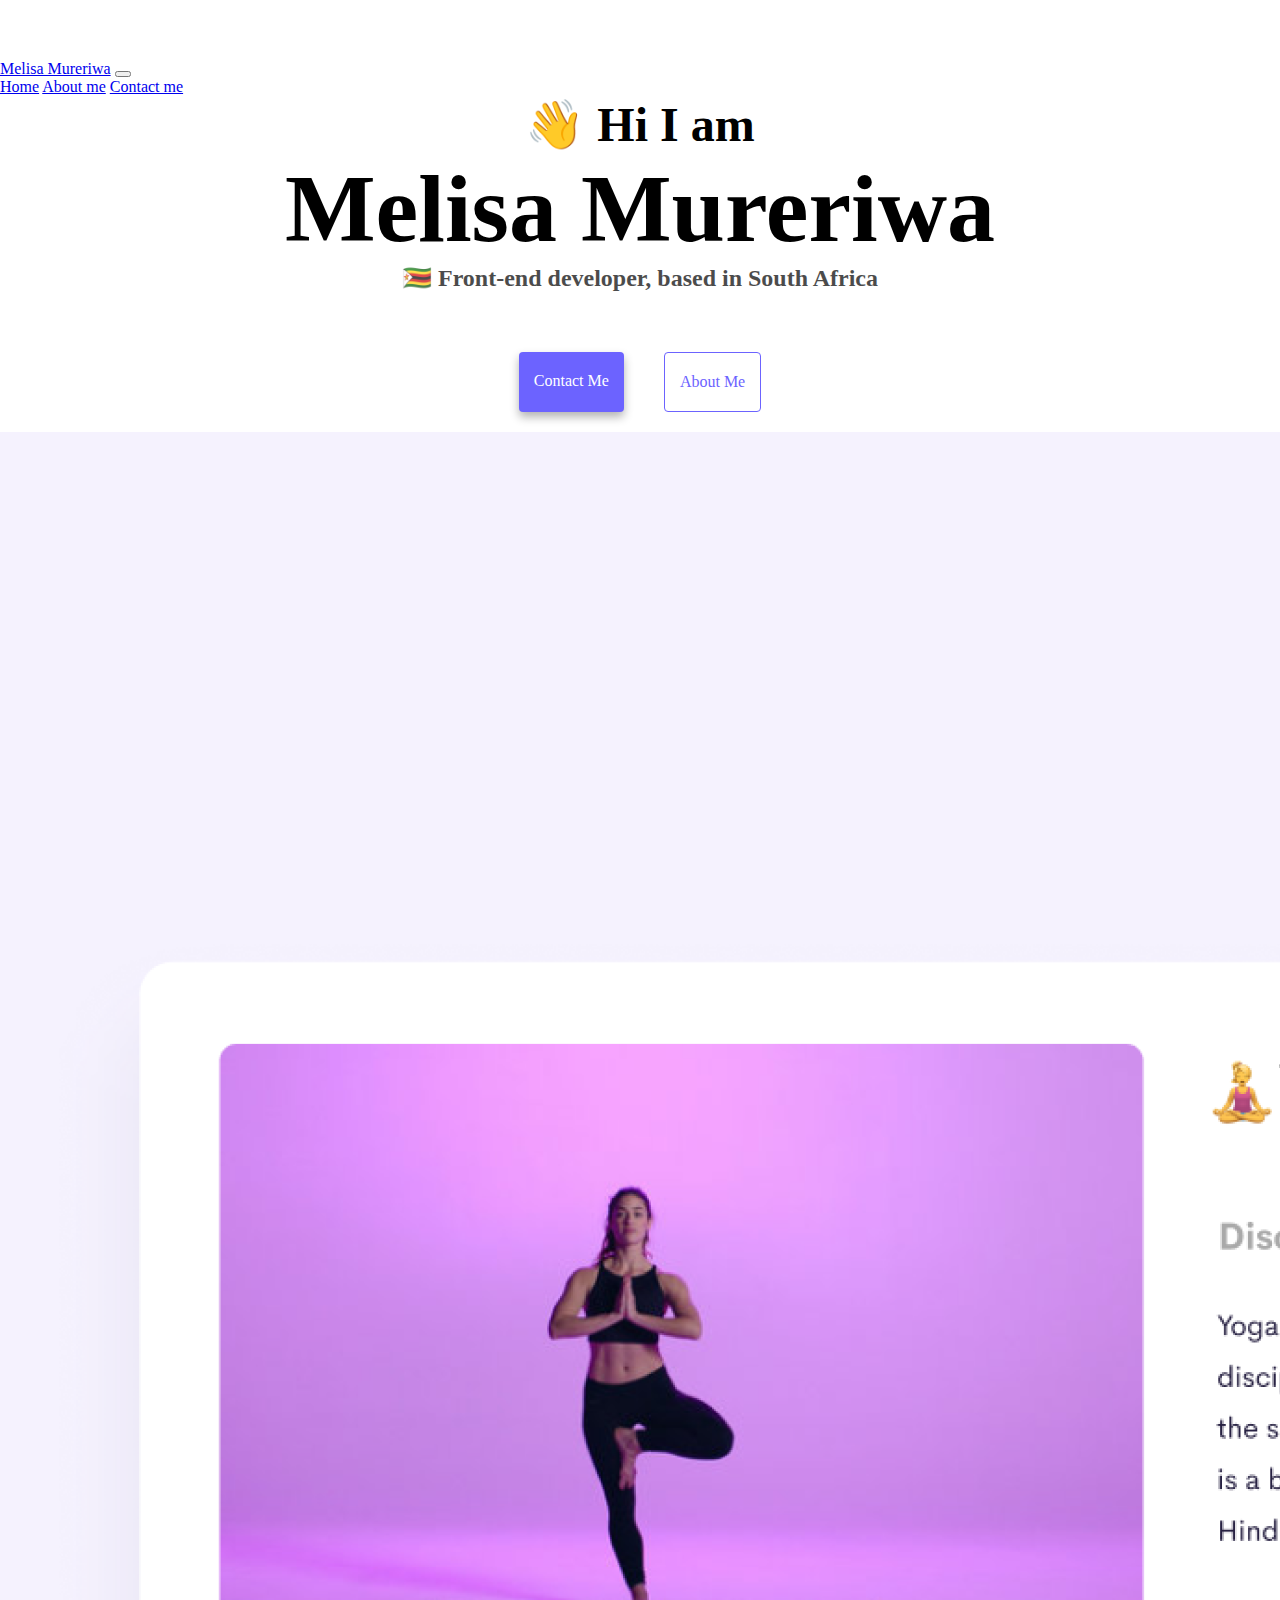
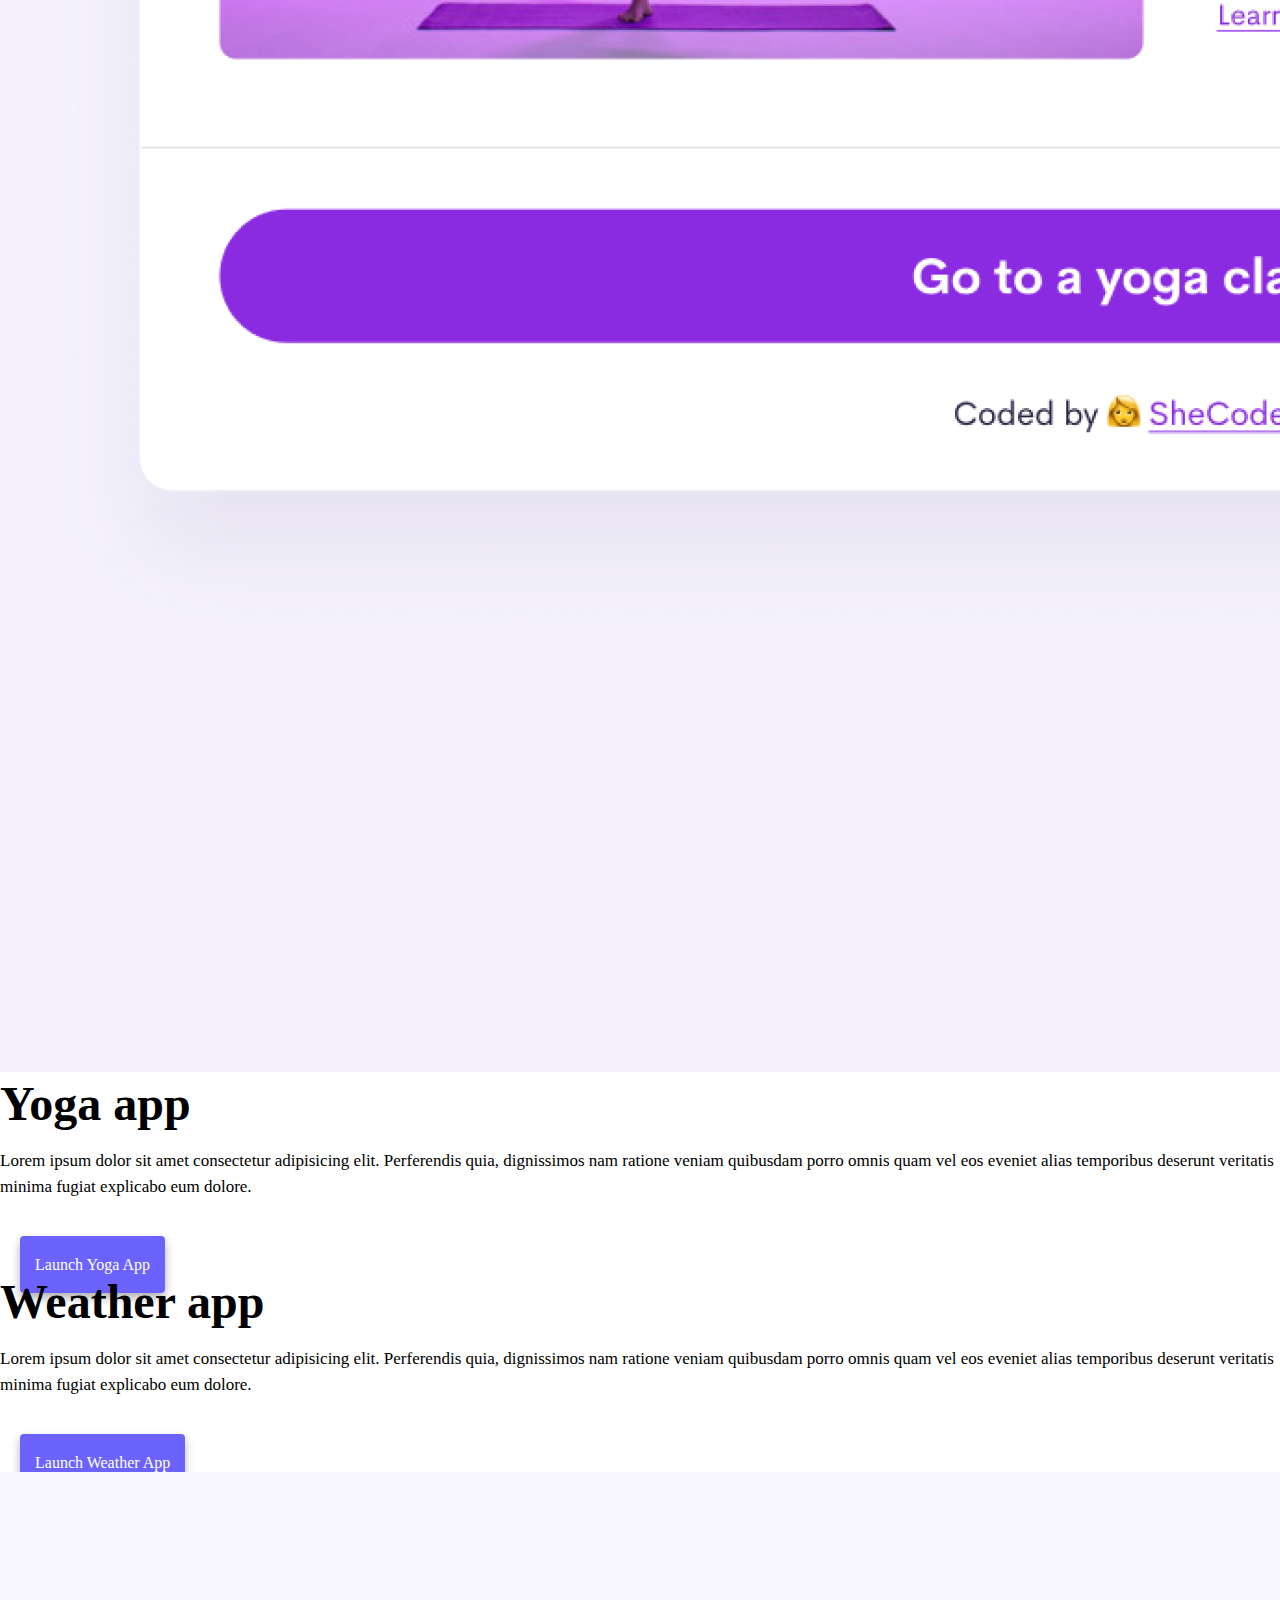
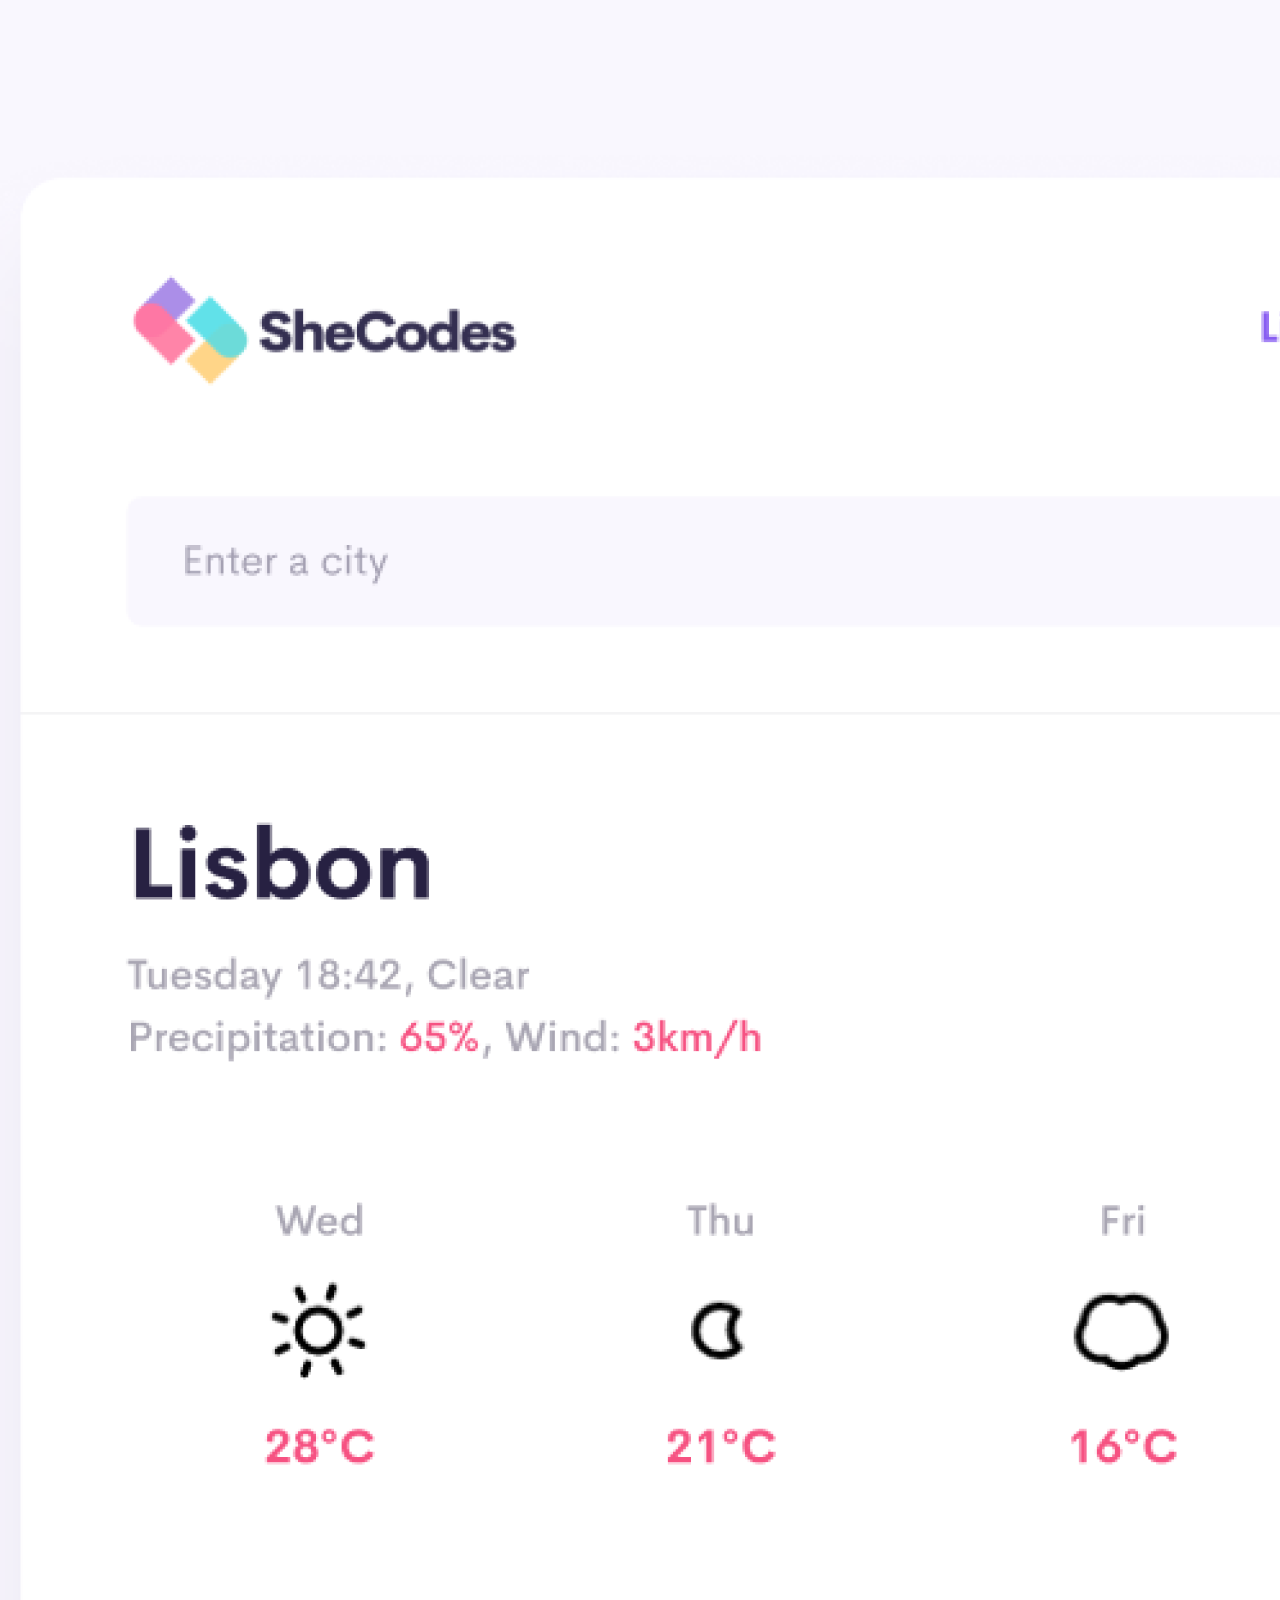
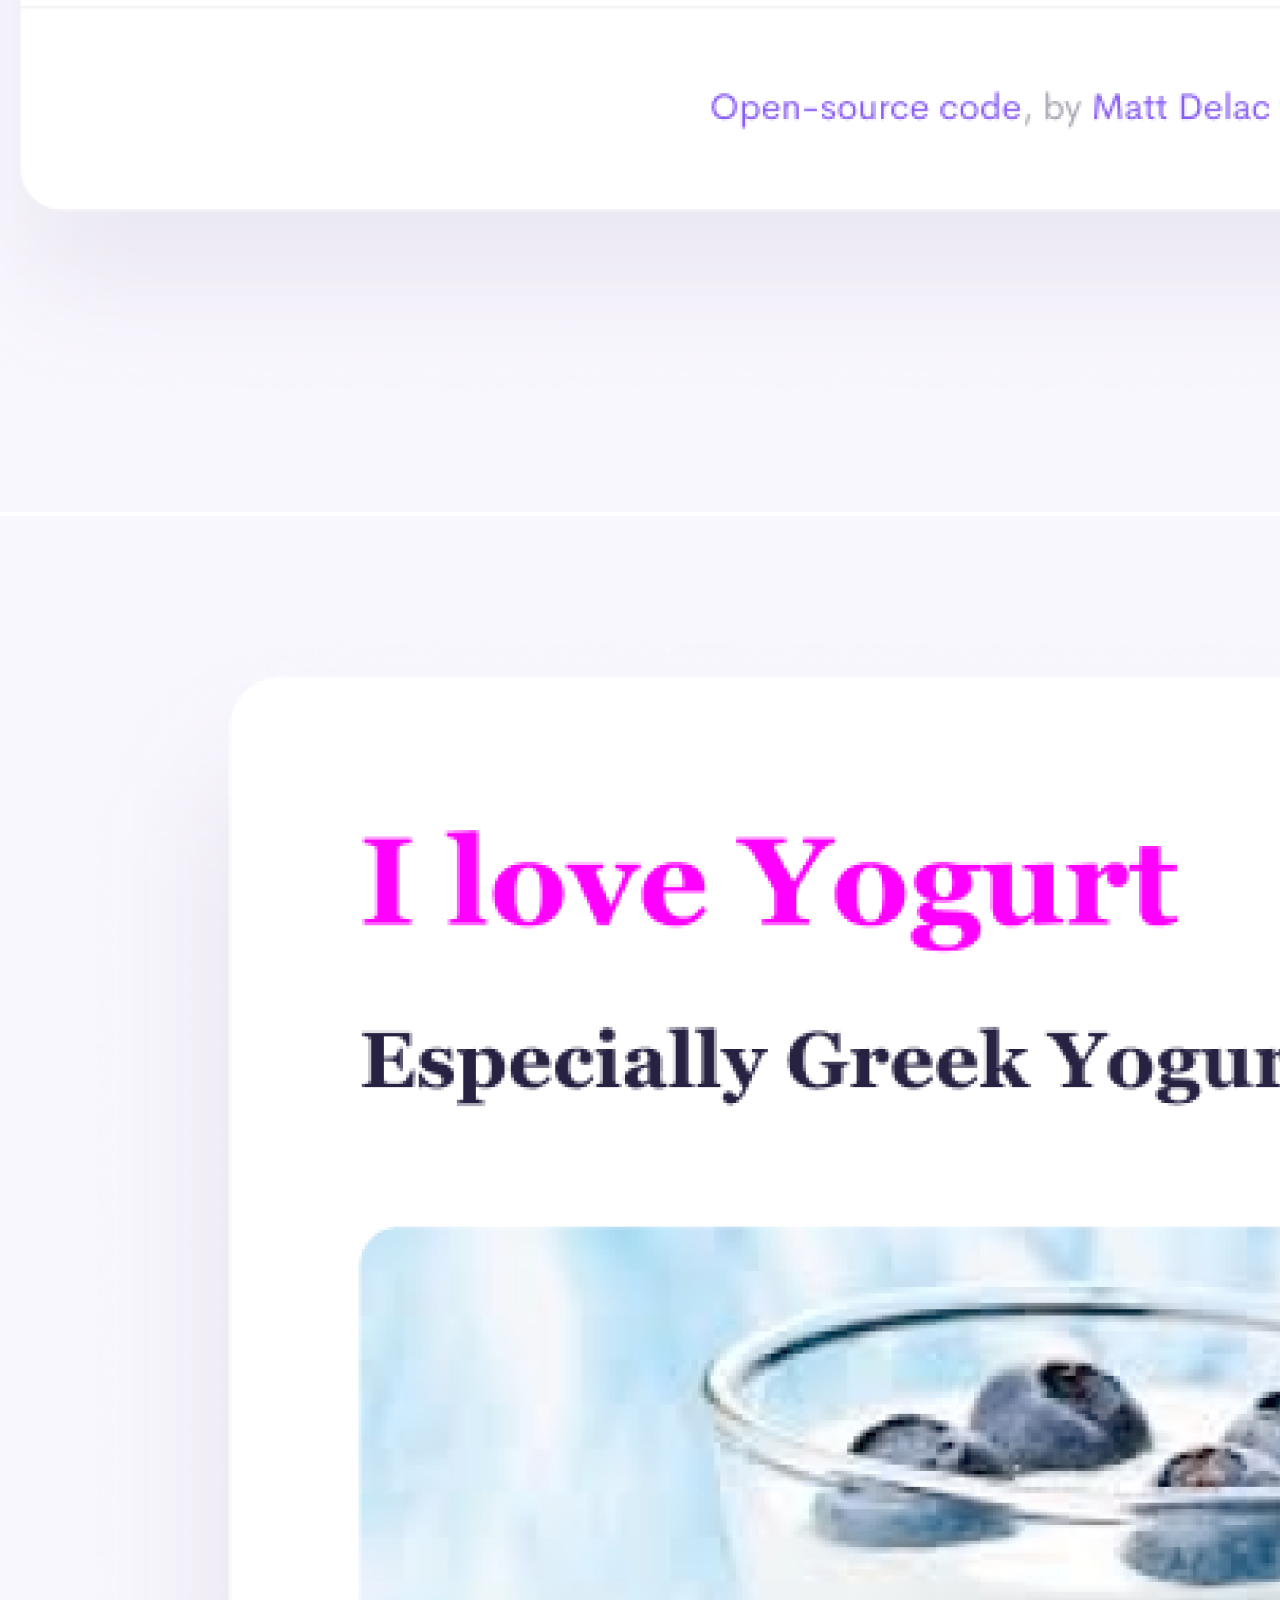
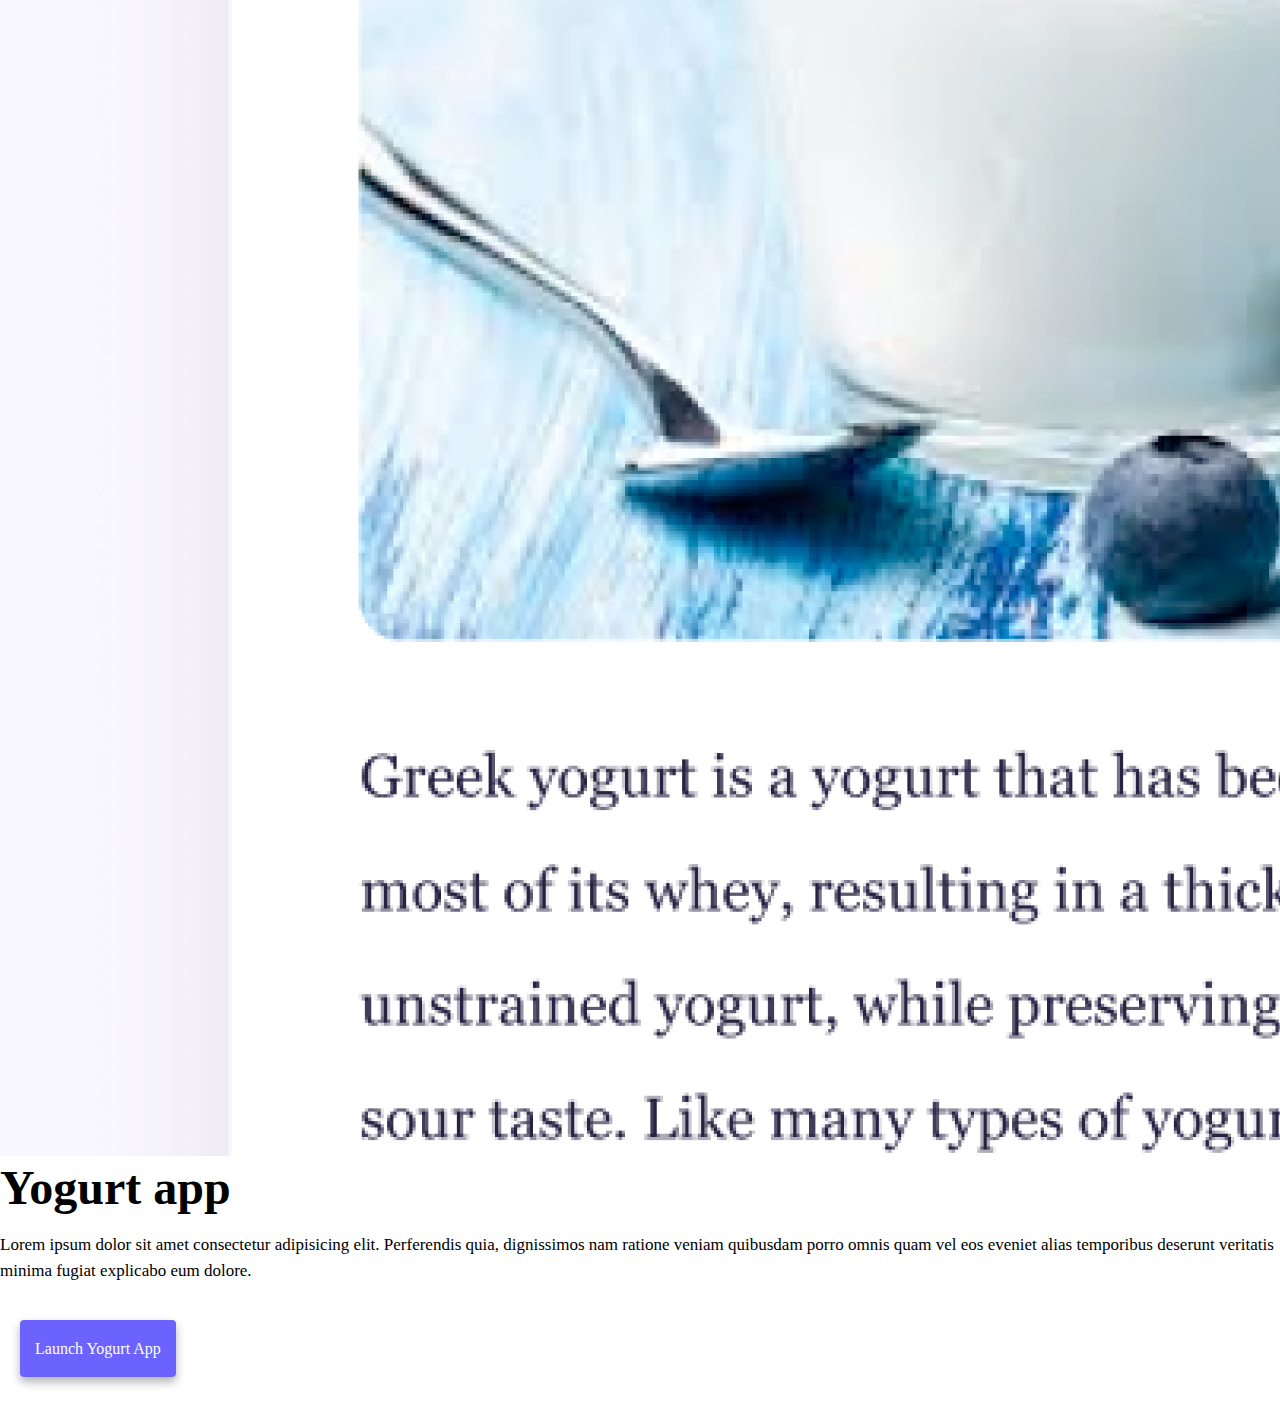
<file: index.html>
<!DOCTYPE html>
<html>
  <head>
    <title>Melisa Mureriwa</title>
    <meta charset="UTF-8" />
    <meta name="viewport" content="width=device-width, initial-scale=1" />
    <meta
      name="description"
      content="Web Development Portfolio | Melisa Mureriwa, Front-End Developer in South Africa" />
    <link rel="stylesheet" href="style.css" />
    <link
      href="https://cdn.jsdelivr.net/npm/bootstrap@5.3.1/dist/css/bootstrap.min.css"
      rel="stylesheet"
      integrity="sha384-4bw+/aepP/YC94hEpVNVgiZdgIC5+VKNBQNGCHeKRQN+PtmoHDEXuppvnDJzQIu9"
      crossorigin="anonymous" />
    <script
      src="https://cdn.jsdelivr.net/npm/bootstrap@5.3.1/dist/js/bootstrap.bundle.min.js"
      integrity="sha384-HwwvtgBNo3bZJJLYd8oVXjrBZt8cqVSpeBNS5n7C8IVInixGAoxmnlMuBnhbgrkm"
      crossorigin="anonymous"></script>
  </head>
  <body>
    <nav class="navbar fixed-top navbar-expand-lg bg-body-tertiary">
      <div class="container-fluid">
        <a class="navbar-brand" href="index.html" title="Home"
          >Melisa Mureriwa</a
        >
        <button
          class="navbar-toggler"
          type="button"
          data-bs-toggle="collapse"
          data-bs-target="#navbarNavAltMarkup"
          aria-controls="navbarNavAltMarkup"
          aria-expanded="false"
          aria-label="Toggle navigation">
          <span class="navbar-toggler-icon"></span>
        </button>
        <div class="collapse navbar-collapse" id="navbarNavAltMarkup">
          <div class="navbar-nav">
            <a
              class="nav-link active"
              aria-current="page"
              href="index.html"
              title="Home"
              >Home</a
            >
            <a class="nav-link" href="about.html" title="About me">About me</a>
            <a class="nav-link" href="about.html#contact" title="Contact"
              >Contact me</a
            >
          </div>
        </div>
      </div>
    </nav>
    <h2 id="heading" class="pt-5">👋 Hi I am</h2>
    <h1>Melisa Mureriwa</h1>
    <h3>🇿🇼 Front-end developer, based in South Africa</h3>
    <div class="navigation-links mb-5">
      <a href="about.html#contact" class="contact-link" title="Contact"
        >Contact me</a
      >
      <a href="about.html" class="about-link" title="About me">About me</a>
    </div>
    <div class="container">
      <div class="row">
        <div class="col-6 mb-5 d-none d-sm-block">
          <img src="images/yoga.png" class="img-fluid" alt="yoga" />
        </div>
        <div class="col-6 text-start mb-5">
          <h2 class="app-heading">Yoga app</h2>
          <p class="app-description">
            Lorem ipsum dolor sit amet consectetur adipisicing elit. Perferendis
            quia, dignissimos nam ratione veniam quibusdam porro omnis quam vel
            eos eveniet alias temporibus deserunt veritatis minima fugiat
            explicabo eum dolore.
          </p>
          <a
            href="index.html#heading"
            class="contact-link app-link"
            title="Contact"
            >Launch Yoga App</a
          >
        </div>
        <div class="col-6 text-start mb-5">
          <h2 class="app-heading">Weather app</h2>
          <p class="app-description">
            Lorem ipsum dolor sit amet consectetur adipisicing elit. Perferendis
            quia, dignissimos nam ratione veniam quibusdam porro omnis quam vel
            eos eveniet alias temporibus deserunt veritatis minima fugiat
            explicabo eum dolore.
          </p>
          <a
            href="index.html#heading"
            class="contact-link app-link"
            title="Home"
            >Launch Weather App</a
          >
        </div>
        <div class="col-6 mb-5 d-none d-sm-block">
          <img src="images/weather.png" class="img-fluid" alt="weather" />
        </div>
        <div class="col-6 mb-5 d-none d-sm-block">
          <img src="images/yogurt.png" class="img-fluid" alt="yogurt" />
        </div>
        <div class="col-6 text-start mb-5">
          <h2 class="app-heading">Yogurt app</h2>
          <p class="app-description">
            Lorem ipsum dolor sit amet consectetur adipisicing elit. Perferendis
            quia, dignissimos nam ratione veniam quibusdam porro omnis quam vel
            eos eveniet alias temporibus deserunt veritatis minima fugiat
            explicabo eum dolore.
          </p>
          <a
            href="index.html#heading"
            class="contact-link app-link"
            title="Home"
            >Launch Yogurt App</a
          >
        </div>
      </div>
    </div>
  </body>
</html>
</file>
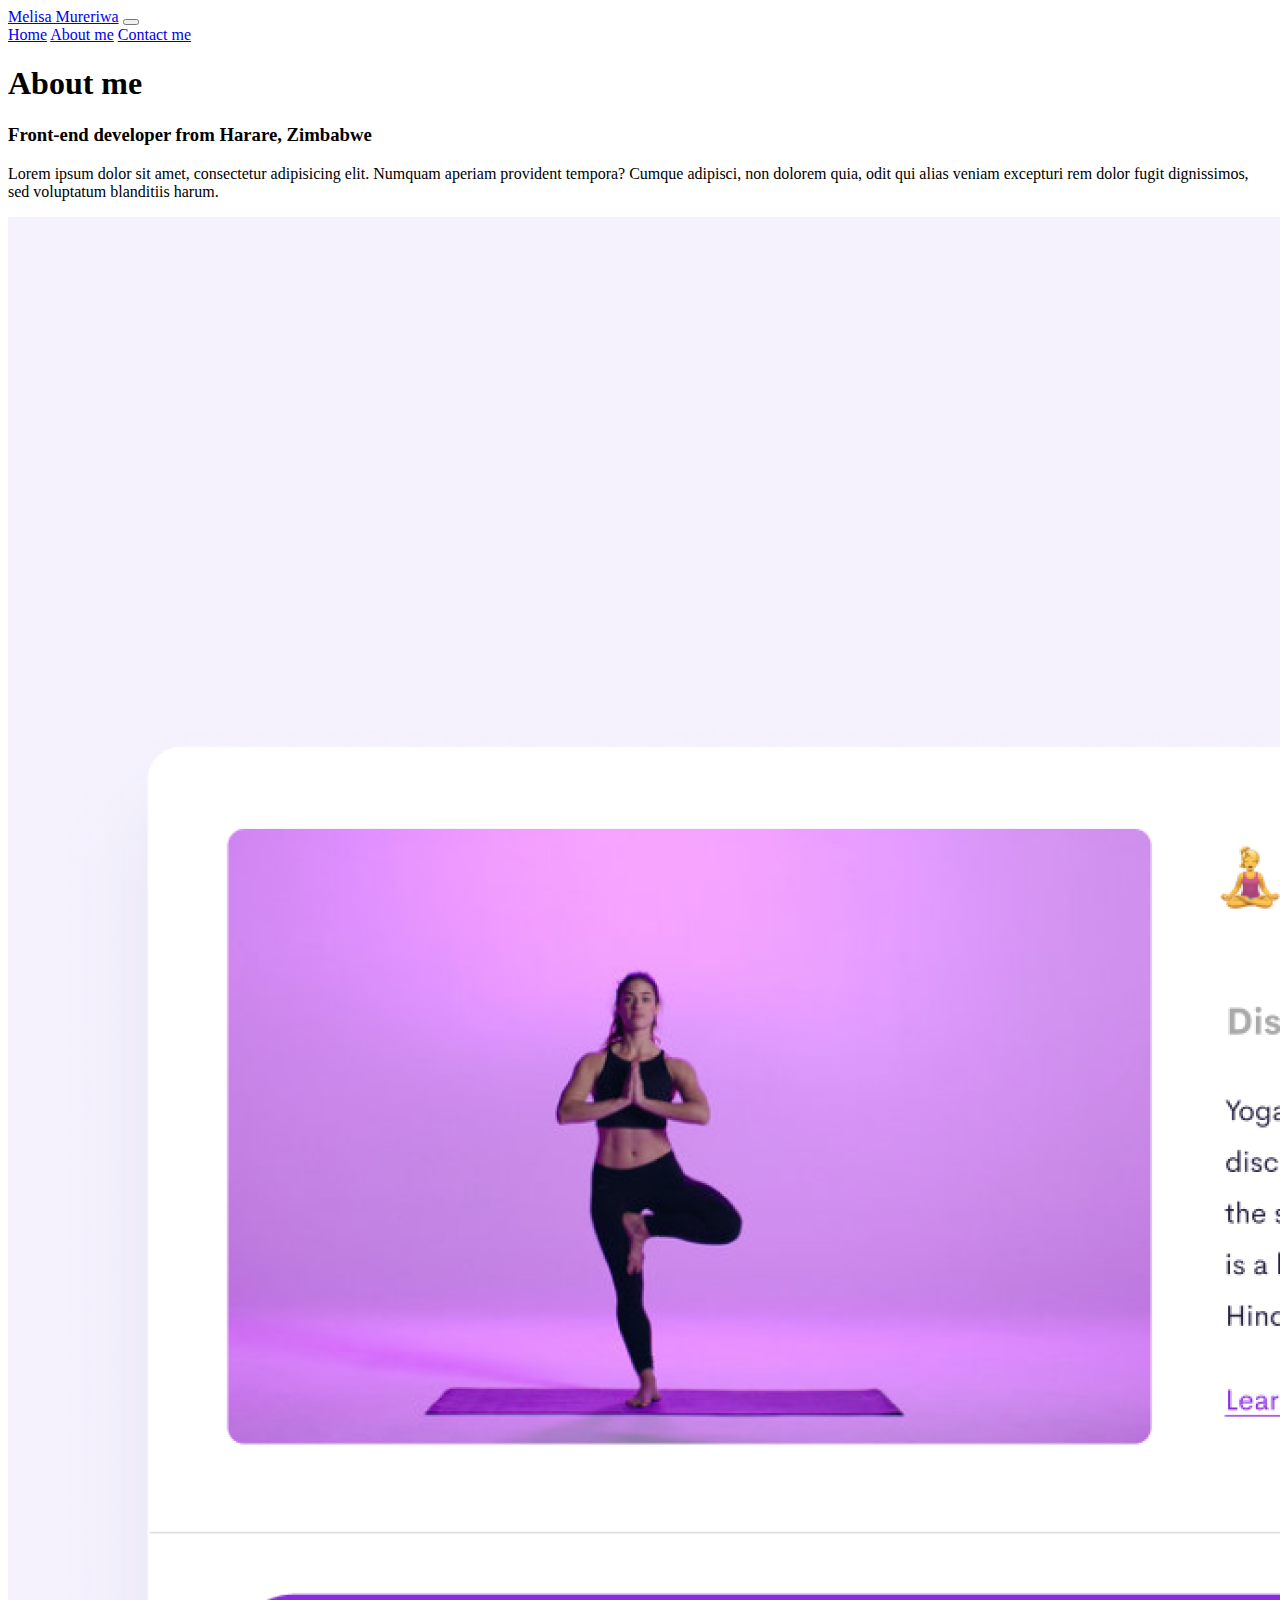
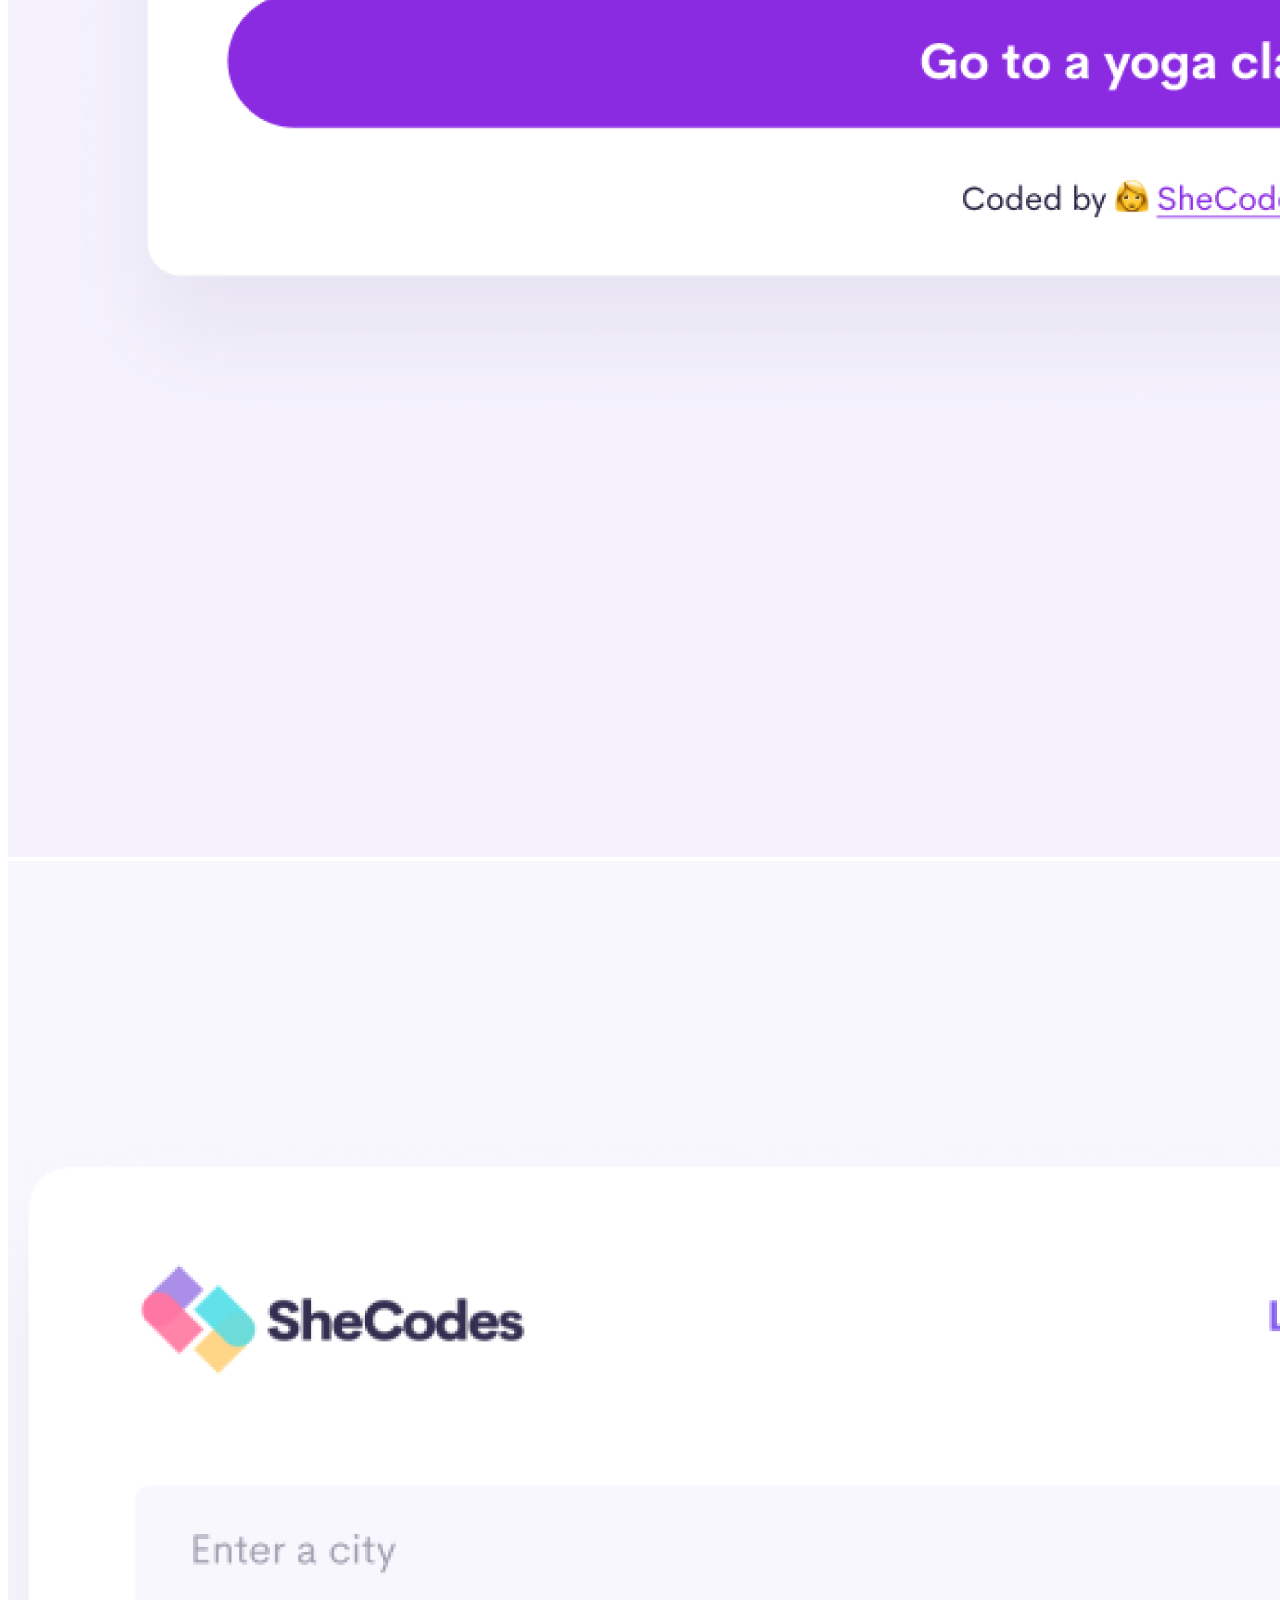
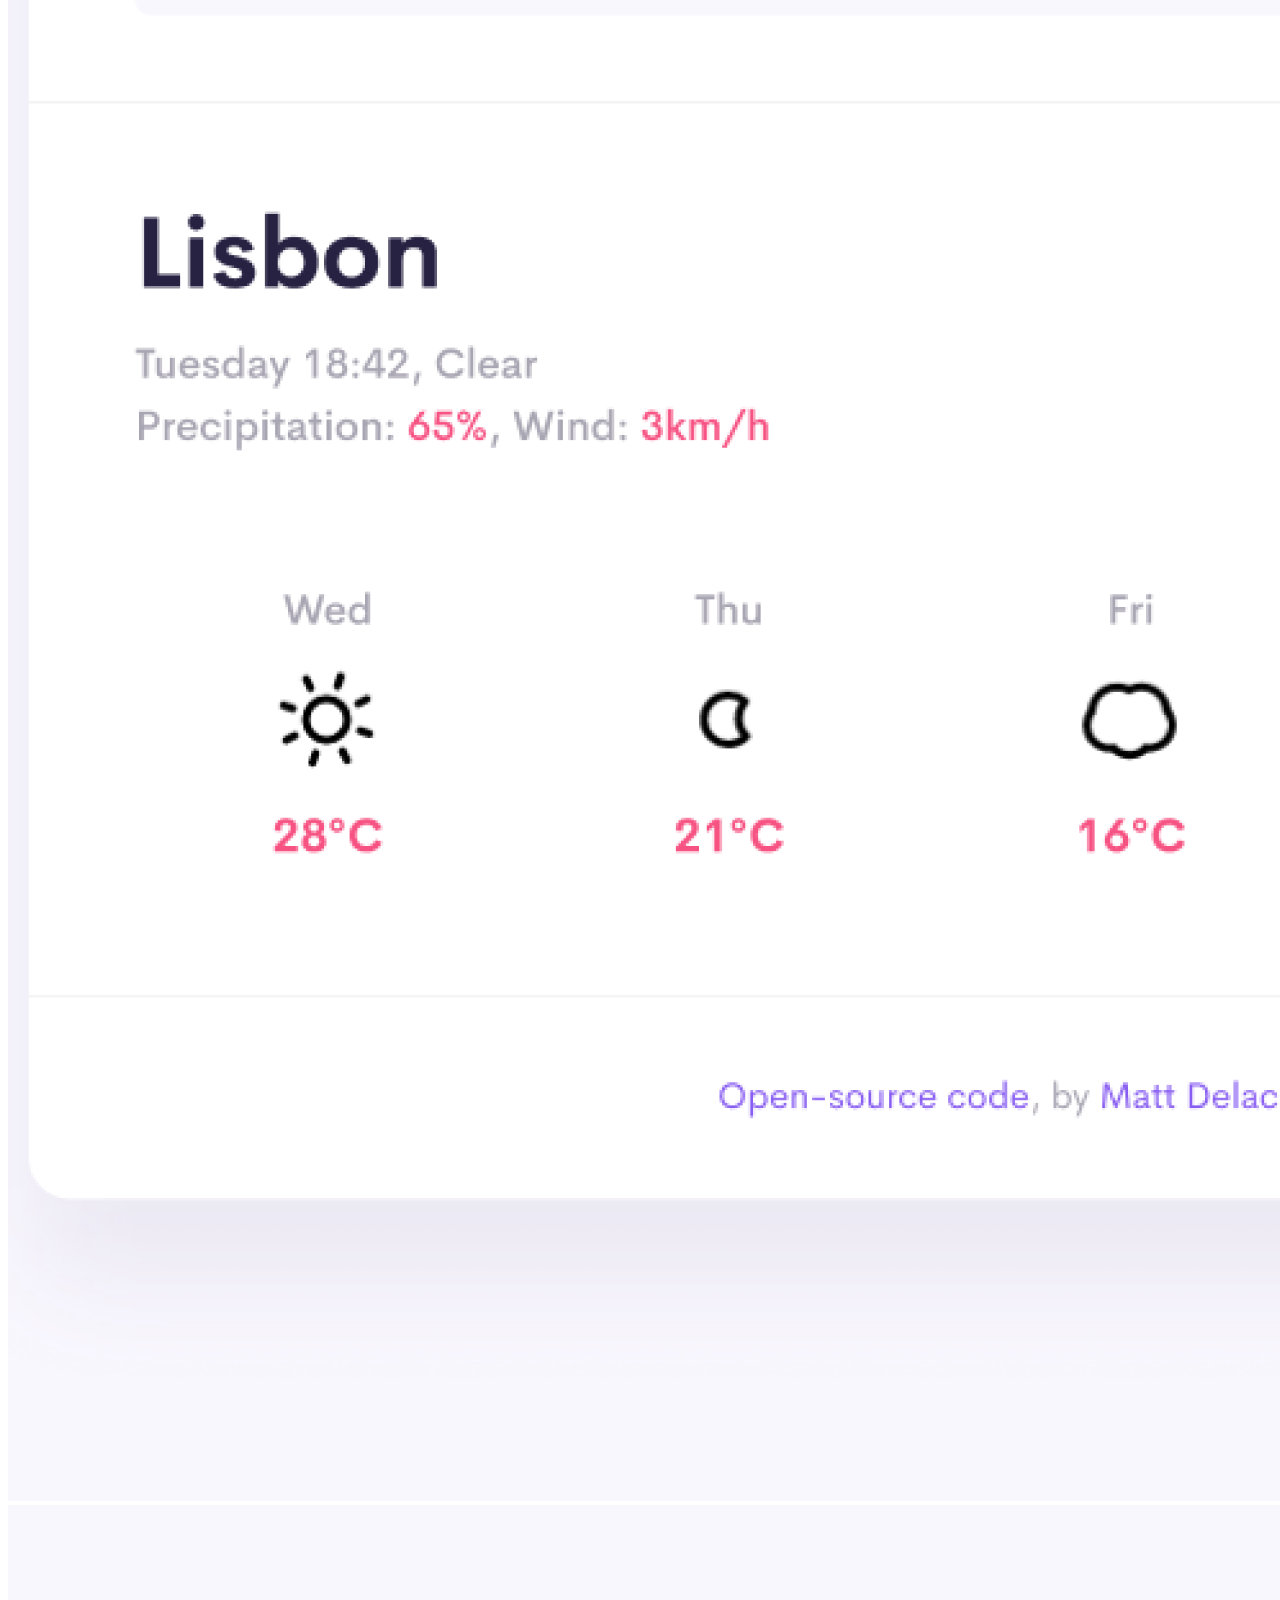
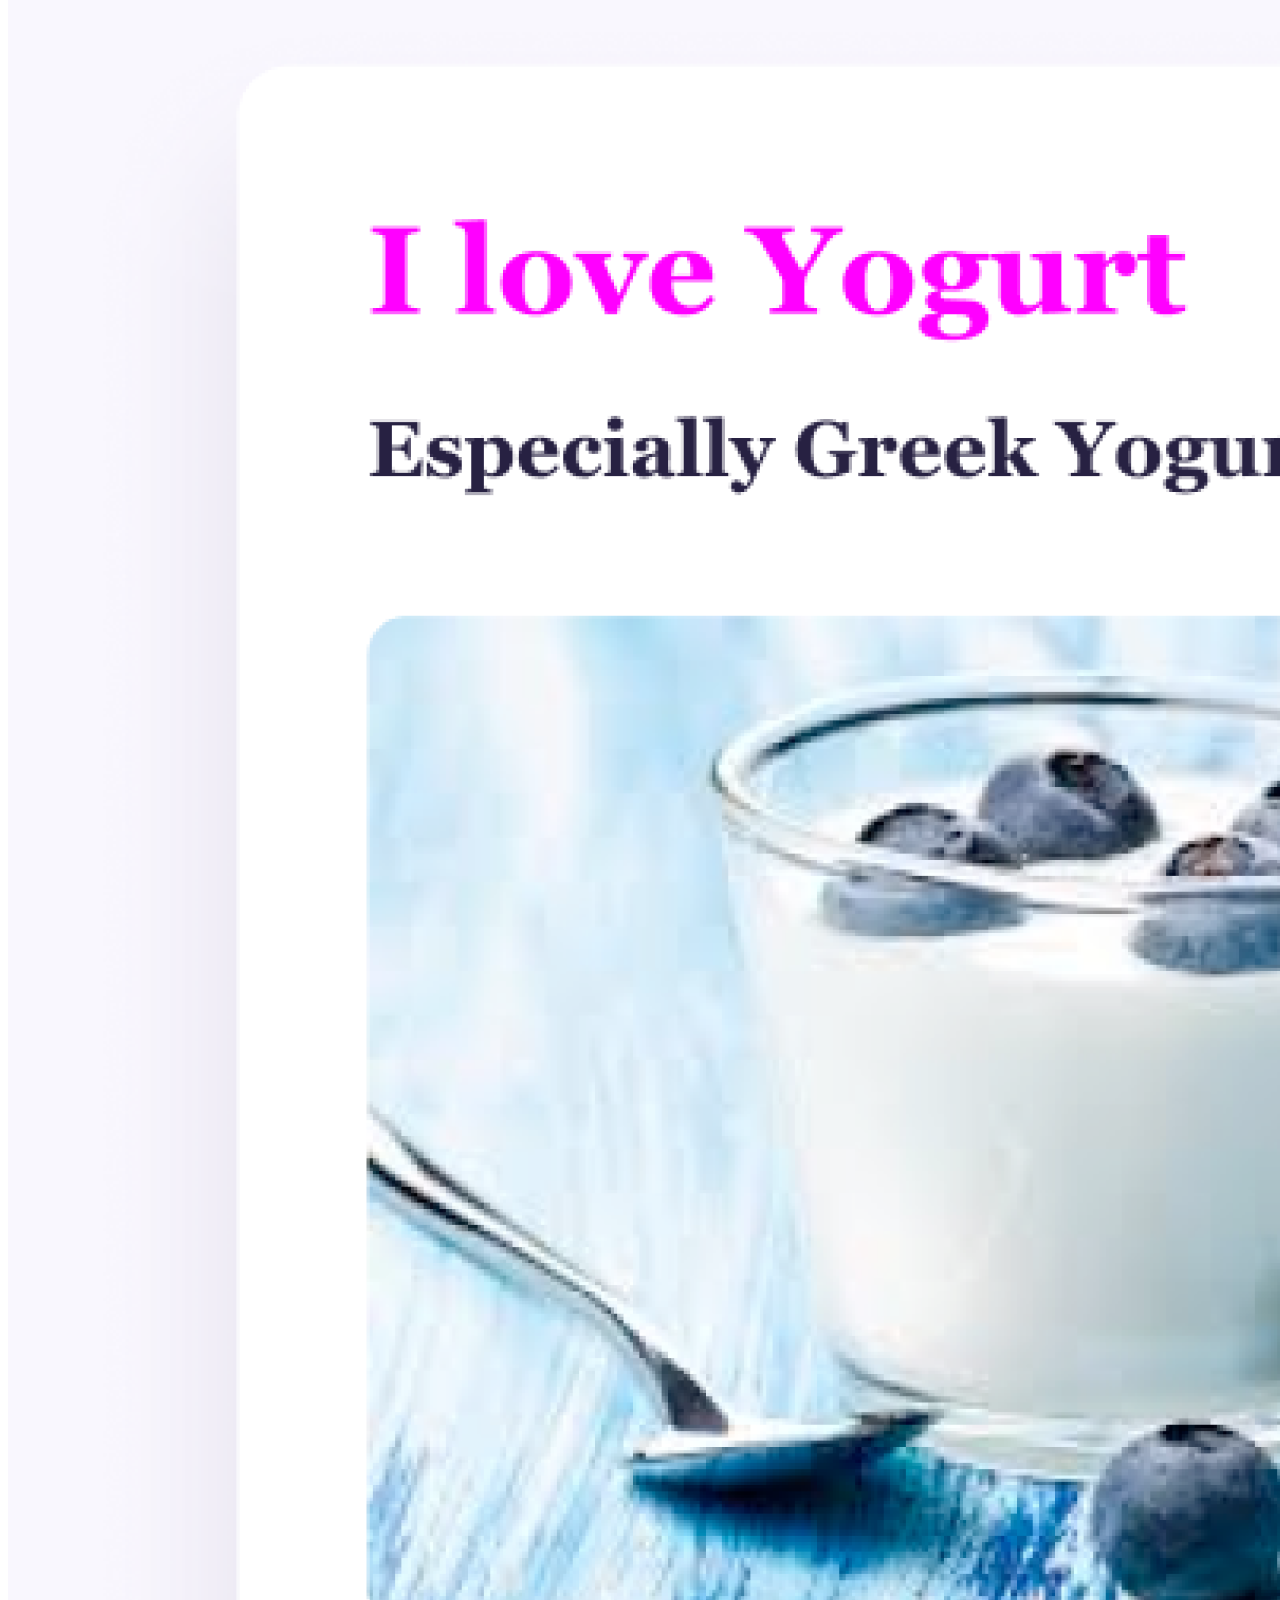
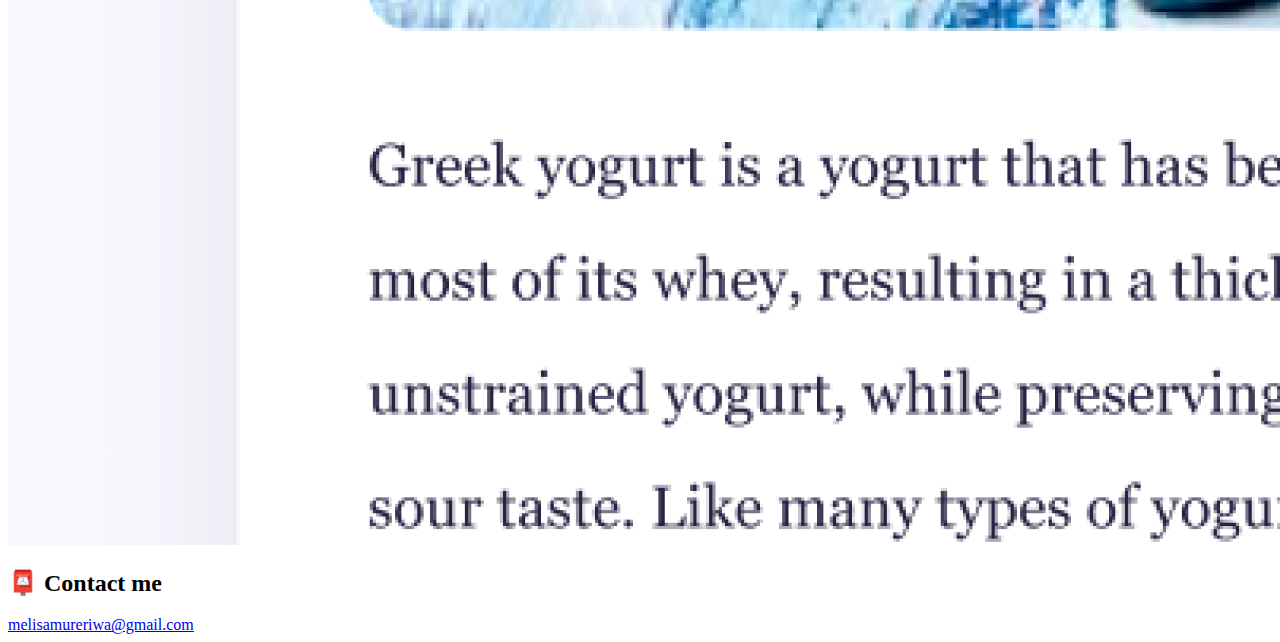
<file: about.html>
<!DOCTYPE html>
<html>
  <head>
    <title>About Melisa Mureriwa</title>
    <meta charset="UTF-8" />
     <meta name="viewport" content="width=device-width, initial-scale=1">
     <meta
      name="description"
      content="About Melisa Mureriwa, Front-end Developer in South Africa />
    <link rel="stylesheet" href="style.css" />
    <link
      href="https://cdn.jsdelivr.net/npm/bootstrap@5.3.1/dist/css/bootstrap.min.css"
      rel="stylesheet"
      integrity="sha384-4bw+/aepP/YC94hEpVNVgiZdgIC5+VKNBQNGCHeKRQN+PtmoHDEXuppvnDJzQIu9"
      crossorigin="anonymous"
    />
    <script
      src="https://cdn.jsdelivr.net/npm/bootstrap@5.3.1/dist/js/bootstrap.bundle.min.js"
      integrity="sha384-HwwvtgBNo3bZJJLYd8oVXjrBZt8cqVSpeBNS5n7C8IVInixGAoxmnlMuBnhbgrkm"
      crossorigin="anonymous"
    ></script>
  <body>
      <nav class="navbar fixed-top navbar-expand-lg bg-body-tertiary">
          <div class="container-fluid">
            <a class="navbar-brand" href="index.html" title="Home">Melisa Mureriwa</a>
            <button
              class="navbar-toggler"
              type="button"
              data-bs-toggle="collapse"
              data-bs-target="#navbarNavAltMarkup"
              aria-controls="navbarNavAltMarkup"
              aria-expanded="false"
              aria-label="Toggle navigation"
            >
              <span class="navbar-toggler-icon"></span>
            </button>
            <div class="collapse navbar-collapse" id="navbarNavAltMarkup">
              <div class="navbar-nav">
                <a class="nav-link active" aria-current="page" href="index.html"
                  title="Home">Home</a
                >
                <a class="nav-link" href="about.html" title="About me">About me</a>
                <a class="nav-link" href="about.html#contact" title="Contact"> Contact me</a>
              </div>
            </div>
          </div>
        </nav>
    <h1 class="pt-5">About me</h1>
    <h3>Front-end developer from Harare, Zimbabwe</h3>
    <div class="container mt-5">
    <p class="text-center">
      Lorem ipsum dolor sit amet, consectetur adipisicing elit. Numquam aperiam
      provident tempora? Cumque adipisci, non dolorem quia, odit qui alias
      veniam excepturi rem dolor fugit dignissimos, sed voluptatum blanditiis
      harum.
    </p>
</div>
    <div class="container">
    <div class="row mb-5">
      <div id="yoga" class="col-sm"> <img src="images/yoga.png" class="img-fluid p-2 shadow rounded" alt="yoga" /> </div>
      <div id="weather" class="col-sm"> <img src="images/weather.png" class="img-fluid p-2 shadow rounded" alt="weather" /></div>
      <div id="yogurt" class="col-sm"> <img src="images/yogurt.png" class="img-fluid p-2 shadow rounded" alt="yogurt" /> </div>
    </div>
    </div>

    <div id="contact">
      <h2>📮 Contact me</h2>
      <a href="mailto:melisamureriwa@gmail.com" class="email-link" title="Email"> melisamureriwa@gmail.com </a>
    </div>
  </body>
</html>
</file>
<file: style.css>
:root {
  --primary-color: #6c63ff;
  --secondary-color: #f5f2fe;
  --box-shadow: 0 5px 10px rgba(0, 0, 0, 0.3);
}

body {
  margin: 60px auto !important;
}

h1,
h2,
h3 {
  text-align: center;
  margin: 0;
}

h1 {
  font-size: 96px !important;
}

h2 {
  font-size: 48px !important;
}

h3 {
  font-size: 24px;
  opacity: 0.7;
}

p {
  font-size: 17px;
  line-height: 1.5;
  padding-bottom: 40px;
}

.app-heading {
  text-align: left;
}
.app-description {
  text-align: left !important;
  width: 100%;
}

.navigation-links {
  display: flex;
  margin-top: 40px;
  justify-content: center;
}

.navigation-links a,
.app-link {
  margin: 20px;
  border-radius: 4px;
  padding: 20px 15px;
  text-decoration: none;
  text-transform: capitalize;
}

.contact-link {
  background: var(--primary-color);
  box-shadow: var(--box-shadow);
  color: #ffffff;
}

.about-link {
  color: var(--primary-color);
  border: 1px solid var(--primary-color);
}

.email-link {
  display: flex;
  justify-content: center;
  color: var(--primary-color);
  font-size: 28px;
  text-decoration: none;
}

a:hover {
  color: #0a58ca;
}

.email-link:hover {
  text-decoration: underline;
}

@media (max-width: 576px) {
  h1 {
    font-size: 45px !important;
  }

  h2 {
    font-size: 30px !important;
  }

  h3 {
    margin-top: 15px !important;
  }

  .col-6 {
    flex: 0 0 auto !important;
    width: 100% !important;
  }

  .app-heading {
    text-align: center !important;
    font-size: 35px !important;
  }

  .app-description {
    text-align: center !important;
  }

  p {
    font-size: 18px;
  }

  .app-link {
    margin: 0 auto;
    text-align: center;
    display: block;
    max-width: 250px;
  }
}
</file>
